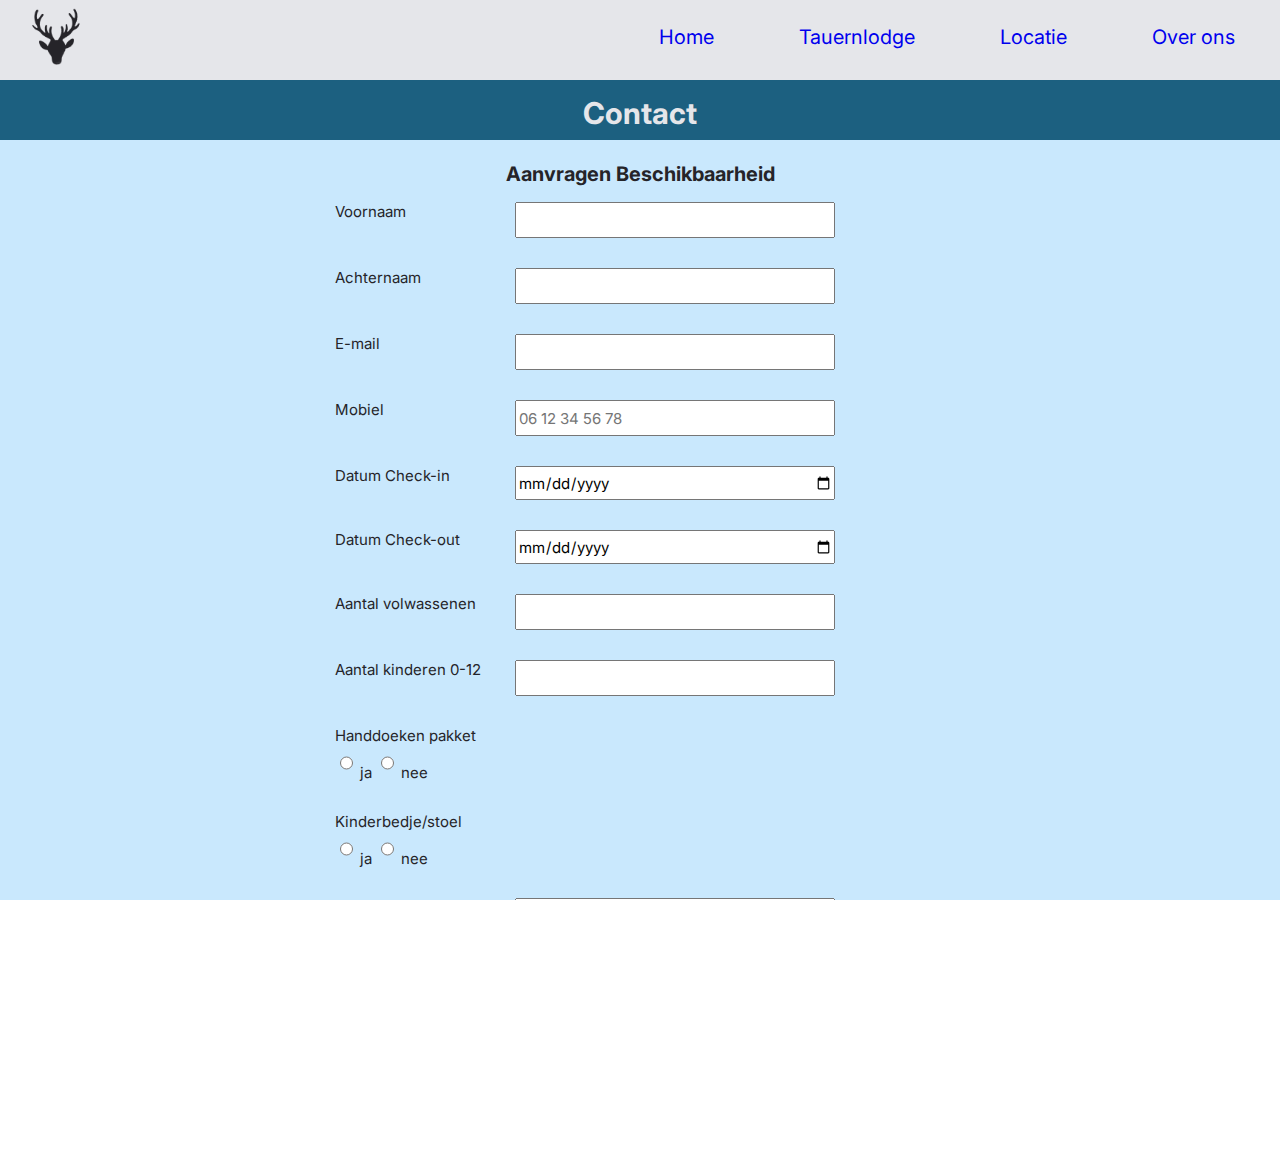
<file: contact.html>
<!DOCTYPE html>
<html lang="nl">
  <head>
    <title>Contact</title>
    <meta charset="UTF-8" />
    <meta http-equiv="X-UA-Compatible" content="IE=edge" />
    <meta name="viewport" content="width=device-width, initial-scale=1.0" />
    <link rel="preconnect" href="https://fonts.googleapis.com" />
    <link rel="preconnect" href="https://fonts.gstatic.com" crossorigin />
    <link
      href="https://fonts.googleapis.com/css2?family=Inter&display=swap"
      rel="stylesheet"
    />
    <link rel="stylesheet" type="text/css" href="styles2.css" />
  </head>

  <body>
    <div class="parent">
      <nav>
        <img class="logo" src="images/logo grijs kleurcode.png" />
        <ul>
          <li><a href="index.html">Home</a></li>
          <li><a href="tauernlodge.html">Tauernlodge</a></li>
          <li><a href="locatie.html">Locatie</a></li>
          <li><a href="over.html">Over ons</a></li>
        </ul>
      </nav>
      <header class="header-image">
        <h1>Contact</h1>
      </header>
      <main>
        <h2>Aanvragen Beschikbaarheid</h2>
        <form name="holiday" method="POST" data-netlify="true">
          <label for="firstName" class="first-name">Voornaam</label>
          <input id="firstName" type="text" />
          <br />
          <label for="lastName" class="last-name">Achternaam</label>
          <input id="lastName" type="text" />
          <br />
          <label for="email" class="e-mail">E-mail</label>
          <input id="email" type="email" />
          <br />
          <label for="mobile" class="mobile-phone">Mobiel</label>
          <input id="mobile" type="tel" placeholder="06 12 34 56 78" />
          <br />
          <label for="checkIn" class="check-in">Datum Check-in </label>
          <input id="checkIn" type="date" />
          <br />
          <label for="checkOut" class="check-in">Datum Check-out </label>
          <input id="checkOut" type="date" />
          <br />
          <label for="adults" class="adults-amount">Aantal volwassenen</label>
          <input id="adults" type="number" min="1" max="8" />
          <br />
          <label for="children" class="child-amount"
            >Aantal kinderen <br />0-12
          </label>
          <input id="children" type="number" min="0" max="7" />
          <br />
          <label for="towels" class="towel-service"
            >Handdoeken pakket
            <input type="radio" name="towels" value="yes" /> ja
            <input type="radio" name="towels" value="no" /> nee
          </label>
          <br />
          <label for="childCare" class="child-care"
            >Kinderbedje/stoel
            <input type="radio" name="childcare" value="yes" /> ja
            <input type="radio" name="childcare" value="no" /> nee
          </label>
          <br />
          <label for="SpecialRequest" class="special-request"
            >Speciale verzoeken</label>
          <textarea rows="5" cols="30" name="SpecialRequest"></textarea>
          <br />
          <button type="submit">Verstuur</button>
          <input type="reset" value="Reset" />
        </form>
      </main>
      <footer><p>&#169 2022 Tauernlodge haus 2.<br /> Alle rechten voorbehouden.</p></footer>
    </div>
  </body>
</html>
</file>
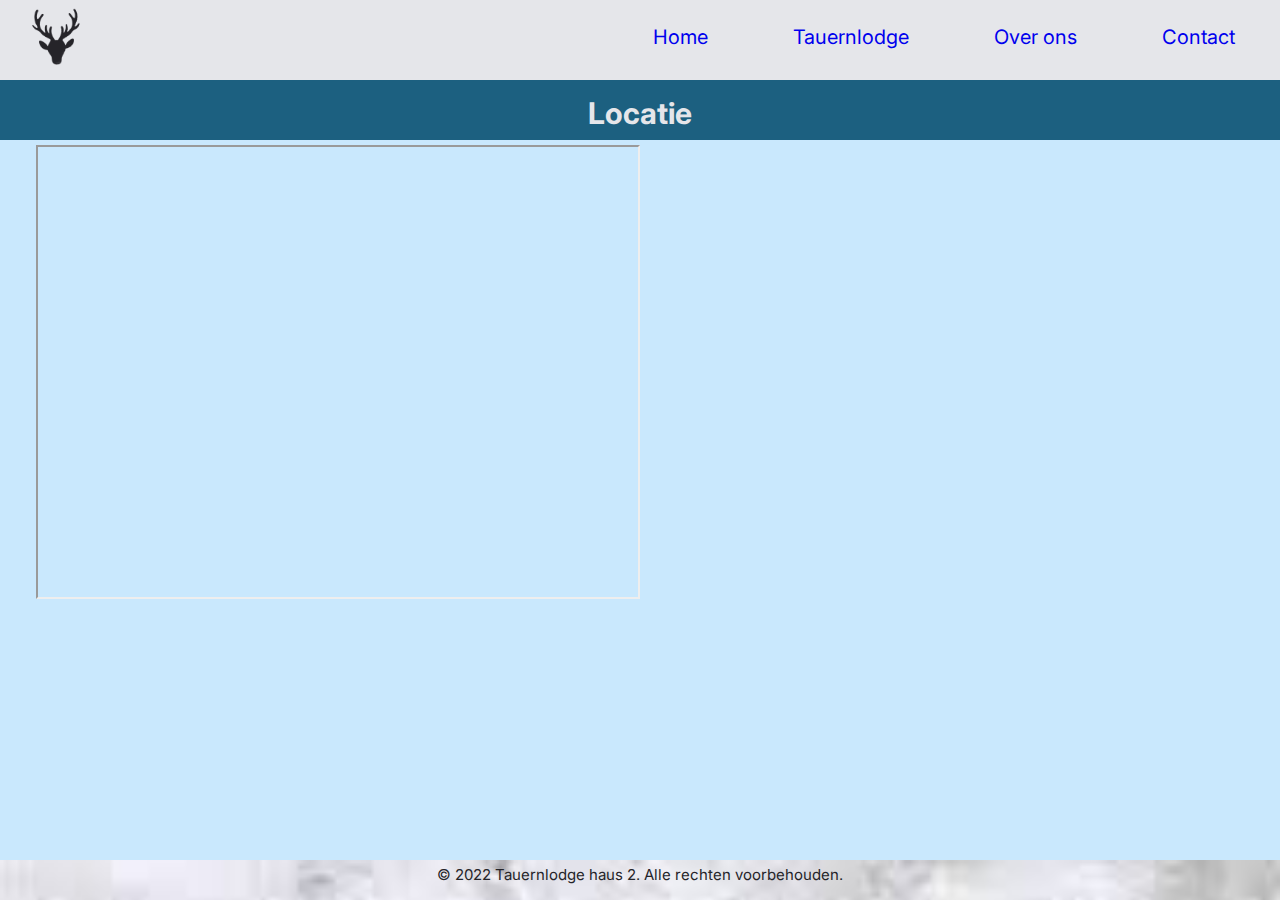
<file: locatie.html>
<!DOCTYPE html>
<html lang="nl">
  <head>
    <title>Locatie</title>
    <meta charset="UTF-8" />
    <meta http-equiv="X-UA-Compatible" content="IE=edge" />
    <meta name="viewport" content="width=device-width, initial-scale=1.0" />
    <link rel="preconnect" href="https://fonts.googleapis.com" />
    <link rel="preconnect" href="https://fonts.gstatic.com" crossorigin />
    <link
      href="https://fonts.googleapis.com/css2?family=Inter&display=swap"
      rel="stylesheet"
    />
    <link rel="stylesheet" type="text/css" href="styles2.css" />
  </head>

  <body>
    <div class="parent">
      <nav>
        <img class="logo" src="images/logo grijs kleurcode.png" />
        <ul>
          <li><a href="index.html">Home</a></li>
          <li><a href="tauernlodge.html">Tauernlodge</a></li>
          <li><a href="over.html">Over ons</a></li>
          <li><a href="contact.html">Contact</a></li>
        </ul>
      </nav>
      <header class="header-image">
        <h1>Locatie</h1>
      </header>
      <main class="video">
        <iframe class="iframe" src="https://www.google.com/maps/embed?pb=!1m18!1m12!1m3!1d2701.708450127899!2d13.113737715622602!3d47.37860852917019!2m3!1f0!2f0!3f0!3m2!1i1024!2i768!4f13.1!3m3!1m2!1s0x4776df6813518917%3A0xf0a6bb074d508aed!2sTauernlodge%20Haus%202!5e0!3m2!1snl!2snl!4v1652897814562!5m2!1snl!2snl" allowfullscreen="" loading="lazy" referrerpolicy="no-referrer-when-downgrade"></iframe>
        <iframe class="iframe" src="https://www.youtube.com/embed/O2rwhM_GD68" title="YouTube video player" frameborder="0" allow="accelerometer; autoplay; clipboard-write; encrypted-media; gyroscope; picture-in-picture" allowfullscreen></iframe>
      </main>
      <footer><p>&#169 2022 Tauernlodge haus 2.<br /> Alle rechten voorbehouden.</p></footer>
    </div>
  </body>
</html>
</file>
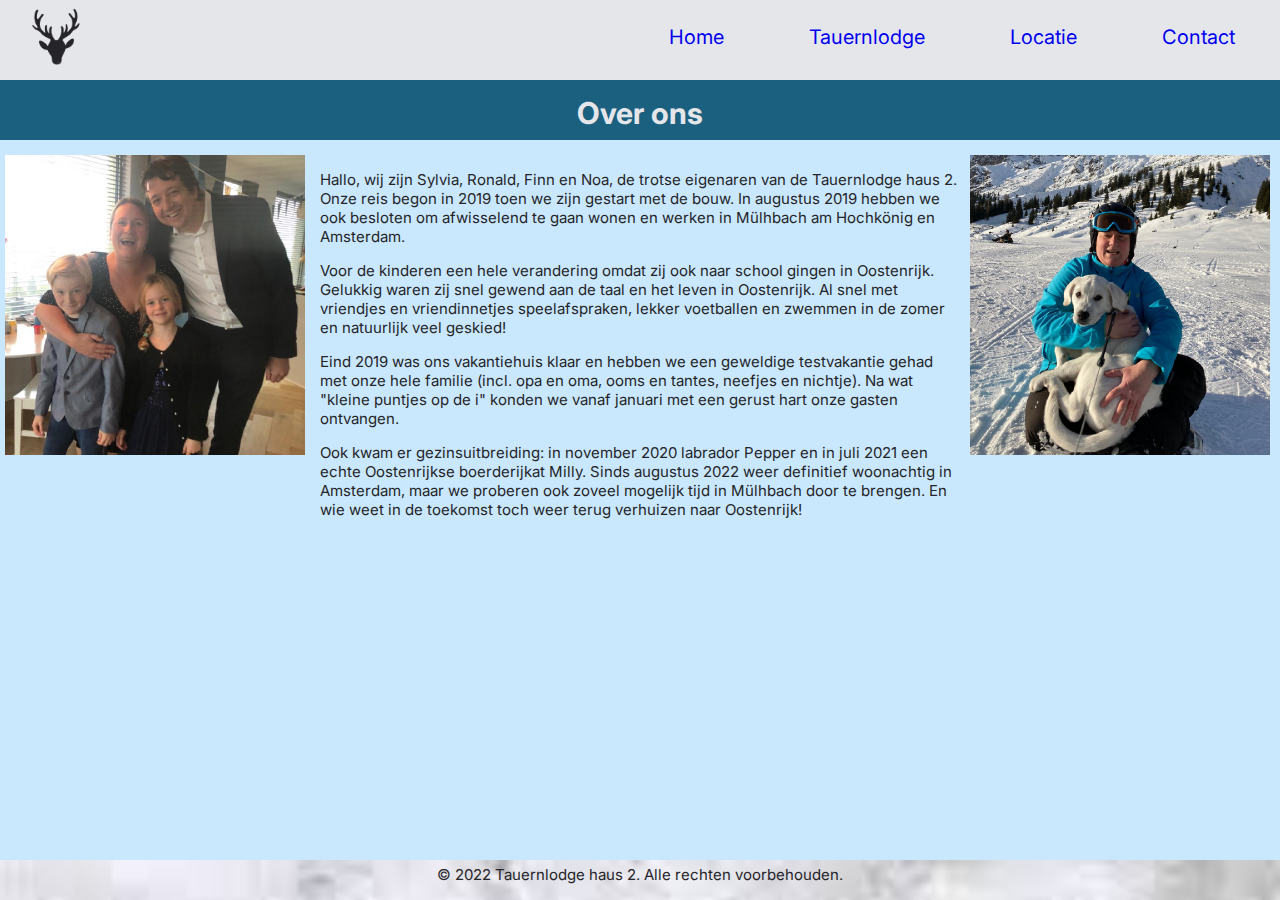
<file: over.html>
<!DOCTYPE html>
<html lang="nl">
  <head>
    <title>Over ons</title>
    <meta charset="UTF-8" />
    <meta http-equiv="X-UA-Compatible" content="IE=edge" />
    <meta name="viewport" content="width=device-width, initial-scale=1.0" />
    <link rel="preconnect" href="https://fonts.googleapis.com" />
    <link rel="preconnect" href="https://fonts.gstatic.com" crossorigin />
    <link
      href="https://fonts.googleapis.com/css2?family=Inter&display=swap"
      rel="stylesheet"
    />
    <link rel="stylesheet" type="text/css" href="styles2.css" />
  </head>

  <body>
    <div class="parent">
      <nav>
        <img class="logo" src="images/logo grijs kleurcode.png" />
        <ul>
          <li><a href="index.html">Home</a></li>
          <li><a href="tauernlodge.html">Tauernlodge</a></li>
          <li><a href="locatie.html">Locatie</a></li>
          <li><a href="contact.html">Contact</a></li>
        </ul>
      </nav>
      <header class="header-image">
        <h1>Over ons</h1>
      </header>
      <main class="bio">
        <img class="family" src="images/over.png" alt="ons gezin" />
        <div class="about">
        <p>
          Hallo, wij zijn Sylvia, Ronald, Finn en Noa, de trotse eigenaren van
          de Tauernlodge haus 2. Onze reis begon in 2019 toen we zijn gestart met de
          bouw. In augustus 2019 hebben we ook besloten om afwisselend te gaan
          wonen en werken in Mülhbach am Hochkönig en Amsterdam.
        </p>
        <p>
          Voor de kinderen een hele verandering omdat zij ook naar school gingen
          in Oostenrijk. Gelukkig waren zij snel gewend aan de taal en het leven
          in Oostenrijk. Al snel met vriendjes en vriendinnetjes speelafspraken,
          lekker voetballen en zwemmen in de zomer en natuurlijk veel geskied!
        </p>
        <p>
          Eind 2019 was ons vakantiehuis klaar en hebben we een geweldige
          testvakantie gehad met onze hele familie (incl. opa en oma, ooms en
          tantes, neefjes en nichtje). Na wat "kleine puntjes op de i" konden we
          vanaf januari met een gerust hart onze gasten ontvangen.
        </p>
        <p>
          Ook kwam er gezinsuitbreiding: in november 2020 labrador Pepper en in
          juli 2021 een echte Oostenrijkse boerderijkat Milly. Sinds augustus
          2022 weer definitief woonachtig in Amsterdam, maar we proberen ook zoveel
          mogelijk tijd in Mülhbach door te brengen. En wie weet in de toekomst
          toch weer terug verhuizen naar Oostenrijk!
        </p>
        </div>
        <img class="dog" src="images/pepper.png" alt="onze hond" />
      </main>
      <footer><p>&#169 2022 Tauernlodge haus 2.<br /> Alle rechten voorbehouden.</p></footer>
    </div>
  </body>
</html>
</file>
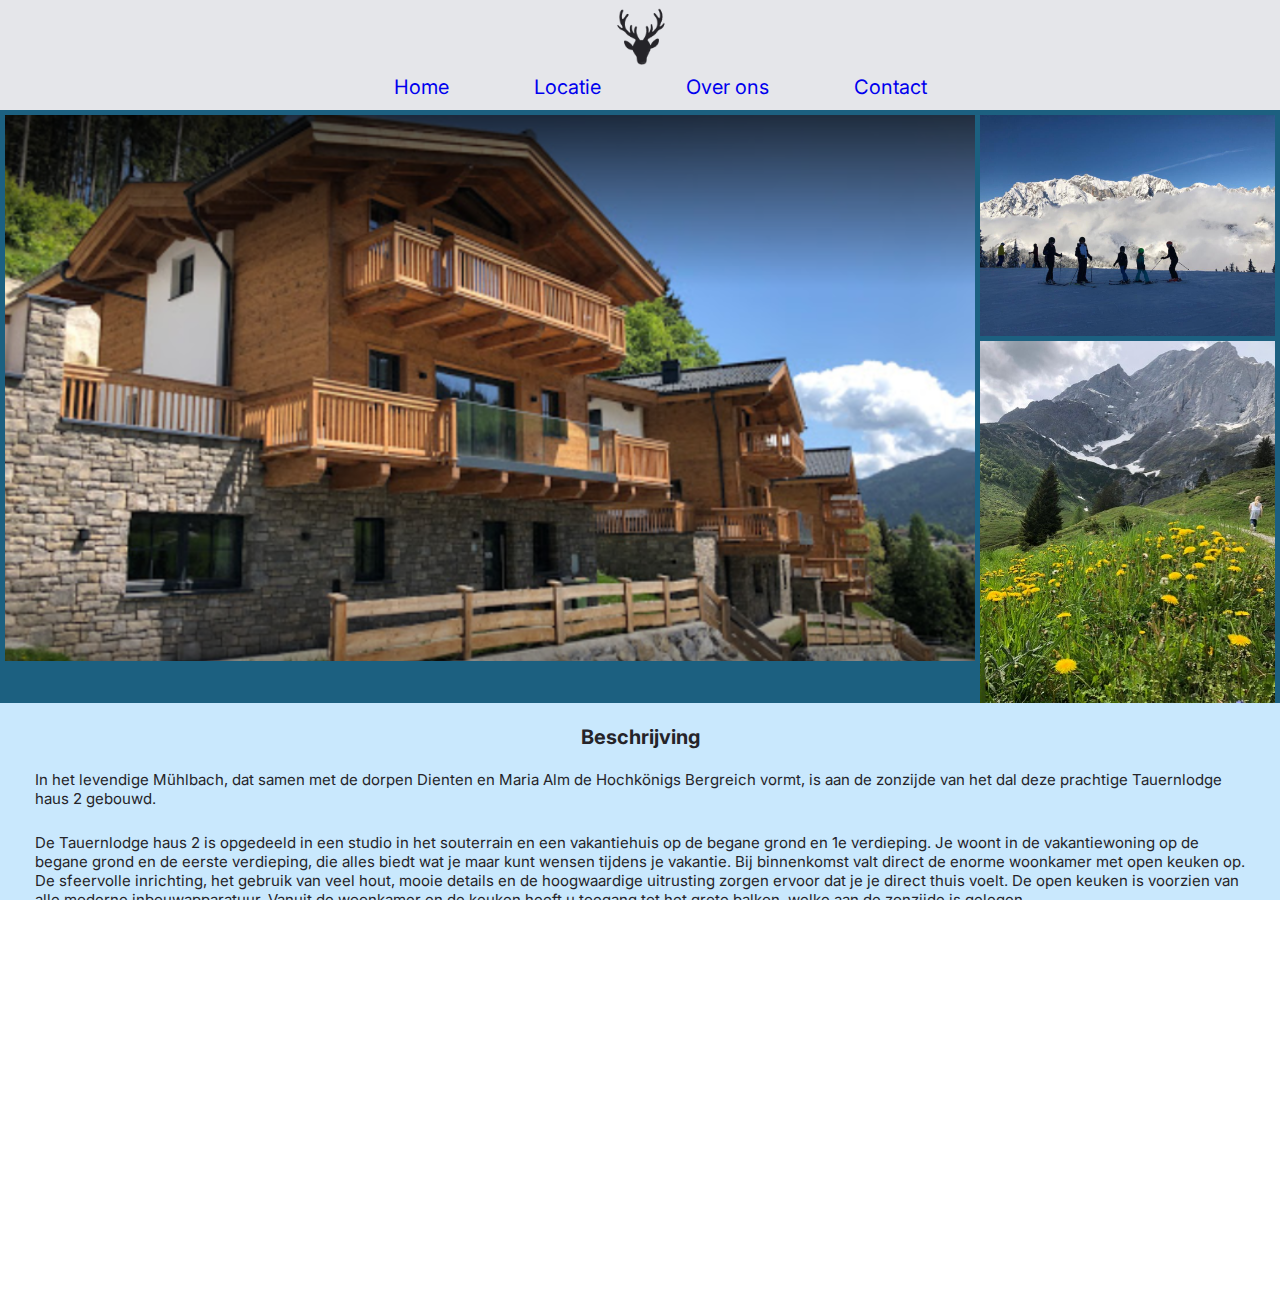
<file: tauernlodge.html>
<!DOCTYPE html>
<html lang="nl">
  <head>
    <title>Tauernlodge Mulhbach am Hochkonig</title>
    <meta charset="UTF-8" />
    <meta http-equiv="X-UA-Compatible" content="IE=edge" />
    <meta name="viewport" content="width=device-width, initial-scale=1.0" />
    <link rel="preconnect" href="https://fonts.googleapis.com" />
    <link rel="preconnect" href="https://fonts.gstatic.com" crossorigin />
    <link
      href="https://fonts.googleapis.com/css2?family=Inter&display=swap"
      rel="stylesheet"
    />
    <link rel="stylesheet" type="text/css" href="styles3.css" />
  </head>

  <body>
    <div class="parent">
      <nav>
        <img class="logo" src="images/logo grijs kleurcode.png" />
          <div class="navbar">
          <ul>
            <li><a href="index.html">Home</a></li>
            <li><a href="locatie.html">Locatie</a></li>
            <li><a href="over.html">Over ons</a></li>
            <li><a href="contact.html">Contact</a></li>
          </ul>
        </div>
      </nav>
      <header class="header-image">
        <img class="header-foto" src="images/header-foto-tauernlodge.png" />
      </header>
      <main class="facilities">
        <h2>Beschrijving</h2>
         <p>In het levendige Mühlbach, dat samen met de dorpen Dienten en Maria Alm de Hochkönigs Bergreich vormt, is aan de zonzijde van het dal deze prachtige Tauernlodge haus 2 gebouwd.</p>

         <p>De Tauernlodge haus 2 is opgedeeld in een studio in het souterrain en een vakantiehuis op de begane grond en 1e verdieping. Je woont in de vakantiewoning op de begane grond en de eerste verdieping, die alles biedt wat je maar kunt wensen tijdens je vakantie. Bij binnenkomst valt direct de enorme woonkamer met open keuken op. De sfeervolle inrichting, het gebruik van veel hout, mooie details en de hoogwaardige uitrusting zorgen ervoor dat je je direct thuis voelt. De open keuken is voorzien van alle moderne inbouwapparatuur. Vanuit de woonkamer en de keuken heeft u toegang tot het grote balkon, welke aan de zonzijde is gelegen.</p>
          
         <p>Het huis heeft in totaal 4 slaapkamers en 3 badkamers. Alle slaapkamers zijn prachtig ingericht in de stijl van het huis. Na een dag in de sneeuw, een geweldige wandeling of een mountainbiketocht, kom je heerlijk tot rust in je eigen sauna.
          In het souterrain vindt u tevens een skiruimte met skischoendroger.</p>

          <p>Mühlbach is zowel in de zomer als in de winter een ideaal uitgangspunt voor uw vakantie! Er zijn veel opties voor bijv. mountainbikers, golfers, wandelaars, gletsjerskiërs, paragliders, ruiters en natuurlijk rustzoekers in de directe omgeving. In de winter bereikt u met de auto in een paar minuten de pistes van het skigebied Hochkönig, een prachtig sneeuwzeker skigebied en meer dan 120 km piste en tal van pittoreske berghutten.</p>
          <h2>Faciliteiten</h2>
         <img class="ski-foto" src="images/skiruimte.PNG" alt="skiruimte"/>
         <img class="sauna" src="images/sauna.PNG" alt="sauna"/>
         <img class="living" src="images/woonkamer.PNG" alt="woonkamer"/>
         <img class="childroom" src="images/kinderkamer.PNG" alt="kinderkamer" />
         <img class="balcony" src="images/balkon.PNG" alt="balkon"/>
        </main>
      <div class="widget-area">
        <img class="winter" src="images/winter2.jpg" alt="winter"/>
        <img class="summer" src="images/zomer.jpg" alt="zomer"/>
      </div>
      <footer><p>&#169 2022 Tauernlodge haus 2.<br> Alle rechten voorbehouden.</p></footer>
    </div>
  </body>
</html>
</file>
<file: styles2.css>
html,
body {
  margin: 0;
  padding: 0;
  overflow-x: hidden;
  font-family: "Inter", sans-serif;
}

.logo {
  width: 100px;
}

ul {
  color: #252429;
  list-style-type: none;
  margin-top: -30px;
  text-align: justify;
}

li {
  display: block;
  font-size: 15px;
}

a {
  text-decoration: none;
}

h1 {
  text-align: center;
  font-size: 20px;
  color: #e5e6ea;
  margin-top: 10px;
}

h2 {
  text-align: center;
  font-size: 20px;
  color: #252429;
}

p {
  text-align: left;
  font-size: 15px;
  color: #252429;
}

.family,
.dog {
  padding-top: 10px;
  width: 293px;
  height: auto;
}

label {
  color: #252429;
  font-size: 15px;
}

input,
button,
textarea {
  font-size: 15px;
  font-family: inherit;
}

.video {
  text-align: center;
}

.iframe {
  width: 300px;
  height: 450px;
}

.parent {
  height: 100vh;
  display: grid;
  grid-template-columns: 1fr;
  grid-template-rows: 190px 50px 1fr 40px;
  grid-template-areas:
    "nav"
    "header"
    "main"
    "footer";
}

nav,
header,
main,
footer {
  padding: 5px;
  font-size: 20px;
}

nav {
  background-color: #e5e6ea;
  grid-area: nav;
}

header {
  color: #e5e6ea;
  background-color: #1c6080;
  grid-area: header;
}

main {
  background-color: #c9e8fd;
  grid-area: main;
}

footer {
  background: url("images/sneeuw2.jpg") #e5e6ea;
  background-repeat: no-repeat;
  background-size: cover;
  grid-area: footer;
}

footer p {
  color: #252429;
  text-align: center;
  margin: 0;
}

@media (min-width: 768px) {
  .parent {
    grid-template-columns: 180px 1fr;
    grid-template-rows: 60px 1fr 40px;
    grid-template-areas:
      "nav header"
      "nav main"
      "nav footer";
  }

  .logo {
    display: block;
    margin-left: auto;
    margin-right: auto;
  }

  li {
    font-size: 20px;
  }

  h1 {
    font-size: 30px;
  }

  .bio {
    display: grid;
    grid-template-columns: 205px 1fr;
    grid-template-rows: 1fr 1fr;
    grid-template-areas:
      "family about"
      "dog about";
  }

  .family {
    width: 200px;
    grid-area: family;
  }

  .about {
    grid-area: about;
    padding: 10px;
  }

  .dog {
    width: 200px;
    grid-area: dog;
  }

  br {
    display: none;
  }

  form {
    display: grid;
    grid-template-columns: 50px 150px 320px;
    grid-gap: 15px;
  }

  label {
    font-size: 15px;
    grid-column: 2 / 3;
  }

  input,
  button {
    grid-column: 3 / 4;
    height: 30px;
  }

  .iframe {
    width: 600px;
    height: 450px;
  }
}

@media screen and (min-width: 1280px) {
  .parent {
    grid-template-columns: 1fr;
    grid-template-rows: 80px 60px 1fr 40px;
    grid-template-areas:
      "nav nav"
      "header header"
      "main main"
      "footer footer";
  }

  .logo {
    display: inline;
    margin-left: 0;
  }

  ul {
    margin-top: 20px;
    padding: auto;
    float: right;
    display: inline;
  }
  li {
    display: inline;
    margin: 40px 20px;
    padding: 40px 20px;
  }

  .bio {
    grid-template-columns: 305px 1fr 305px;
    grid-template-rows: 1fr;
    grid-template-areas: "family about dog";
  }

  .family {
    width: 300px;
  }

  .dog {
    width: 300px;
  }

  form {
    grid-template-columns: 300px 150px 320px;
    grid-gap: 30px;
  }
}
</file>
<file: styles3.css>
html,
body {
  margin: 0;
  padding: 0;
  overflow-x: hidden;
  font-family: "Inter", sans-serif;
}

.logo {
  display: block;
  margin-left: auto;
  margin-right: auto;
  width: 100px;
}

.header-foto {
  width: 100%;
}

ul {
  color: #252429;
  list-style-type: none;
  margin-top: 0;
  text-align: justify;
}

li {
  display: inline;
  font-size: 15px;
}

a {
  text-decoration: none;
}

h2 {
  text-align: center;
  font-size: 15px;
  color: #252429;
}

p {
  text-align: left;
  font-size: 15px;
  color: #252429;
  padding: 5px 30px;
}

.parent {
  height: 100vh;
  display: grid;
  grid-template-columns: 1fr;
  grid-template-rows: 110px 1fr 1400px 1fr 40px;
  grid-template-areas:
    "nav"
    "header"
    "main"
    "widget"
    "footer";
}

.navbar {
  display: flex;
  justify-content: space-evenly;
  margin: -30px;
}

.ski-foto,
.sauna,
.living {
  width: 30%;
}

.childroom {
  width: 45%;
}

.balcony {
  width: 46%;
}

.summer {
  width: 295px;
  height: 357px;
  margin-top: 5px;
  display: block;
  margin-left: auto;
  margin-right: auto;
}

.winter {
  width: 295px;
  margin-top: 5px;
  display: block;
  margin-left: auto;
  margin-right: auto;
}

nav,
header,
main,
footer {
  padding: 5px;
  font-size: 20px;
}

nav {
  background-color: #e5e6ea;
  grid-area: nav;
}

header {
  color: #e5e6ea;
  background-color: #1c6080;
  grid-area: header;
}

main {
  background-color: #c9e8fd;
  grid-area: main;
}

.widget-area {
  background-color: #c9e8fd;
  grid-area: widget;
}

footer {
  background: url("images/sneeuw2.jpg") #e5e6ea;
  background-repeat: no-repeat;
  background-size: cover;
  grid-area: footer;
}

footer p {
  color: #252429;
  text-align: center;
  margin: 0;
  padding: 0;
}

@media (min-width: 768px) {
  .parent {
    grid-template-columns: 1fr 200px;
    grid-template-rows: 110px 1fr 750px 40px;
    grid-template-areas:
      "nav nav"
      "header header"
      "main widget"
      "footer footer";
  }

  li {
    margin: 40px 20px;
    padding: 40px 20px;
    font-size: 20px;
  }

  h2 {
    font-size: 20px;
  }

  .facilities {
    grid-template-columns: 1fr 1fr 1fr 1fr 1fr;
    grid-template-rows: 1fr;
    grid-template-areas: "ski-foto sauna living child balcony";
  }
  
  .ski-foto {
    margin-left: 30px;
  }

  .ski-foto,
  .sauna,
  .living,
  .childroom,
  .balcony {
    width: 18%;
  }

  .summer {
    width: 190px;
    height: auto;
  }

  .winter {
    width: 190px;
  }
}

@media screen and (min-width: 1280px) {
  .parent {
    grid-template-columns: 1fr 300px;
    grid-template-rows: 110px 1fr 570px 40px;
    grid-template-areas:
      "nav nav"
      "header widget"
      "main main"
      "footer footer";
  }

  ul {
    padding: auto;
    float: right;
    display: inline;
  }

  .ski-foto {
    margin-left: 50px;
  }

  .summer {
    width: 295px;
    height: 362px;
    margin-left: 0;
    margin-right: 0;
  }

  .winter {
    width: 295px;
    margin-left: 0;
    margin-right: 0;
  }

  .widget-area {
    background-color: #1c6080;
  }
}
</file>
